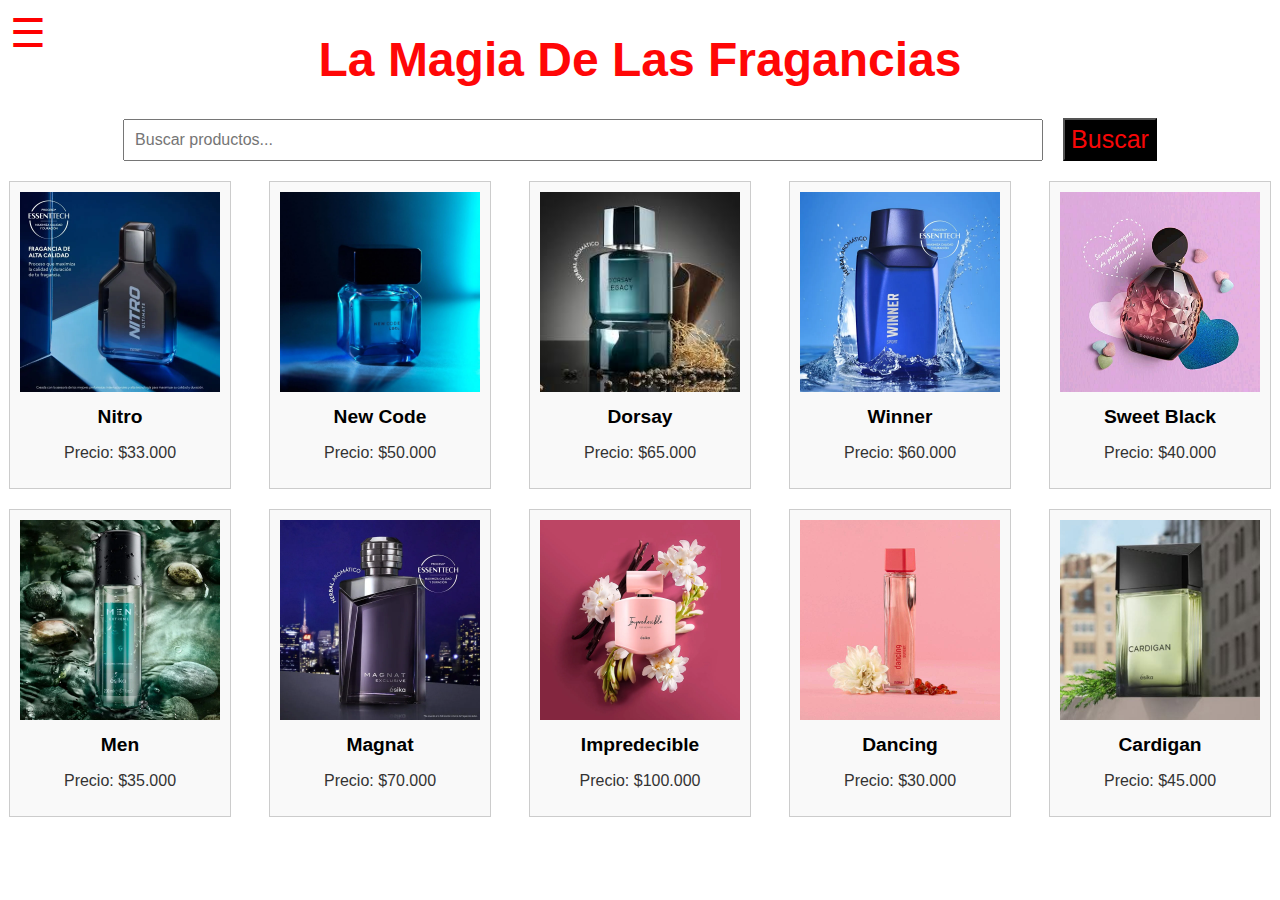
<file: Productos.html>
<!DOCTYPE html>
<html lang="en">
<head>
    <meta charset="UTF-8">
    <meta name="viewport" content="width=device-width, initial-scale=1.0">
    <!----<link rel="stylesheet" href="style3.css">--->
    <link rel="stylesheet" href="style2.css">
    <title>Productos</title>
</head>
<body>
    <input type="checkbox" id="hamburguesa" class="menu-hamburguesa">
    <label for="hamburguesa">&#9776;</label>
    <header class="Superior">
        <h1>La Magia De Las Fragancias</h1>
        <nav class="Menú">
            <a href="index.html"><button class="boton">INICIO</button></a>
            <a href="Productos.html"><button class="boton">PRODUCTOS</button></a>
            <a href="Informacion.html"><button class="boton">INFORMACIÓN</button></a>
        </nav>
    </header>
    <div class="overlay"></div> 
    <div class="barra-busqueda">
        <input type="text" id="busqueda" placeholder="Buscar productos...">
        <button id="boton-busqueda" class="boton-busqueda" onclick="buscarDivs()">Buscar</button>

    </div>
    <div class="contenedor-productos">
        <div class="producto">
            <img src="Imagenes y videos/nitro.png" alt="Producto 1">
            <h2>Nitro</h2>
            <p>Precio: $33.000</p>
        </div>
        <div class="producto">
            <img src="Imagenes y videos/newcode.png" alt="Producto 2">
            <h2>New Code</h2>
            <p>Precio: $50.000</p>
        </div>
        <div class="producto">
            <img src="Imagenes y videos/dorsay.png" alt="Producto 3">
            <h2>Dorsay</h2>
            <p>Precio: $65.000</p>
        </div>
        <div class="producto">
            <img src="Imagenes y videos/winner.png" alt="Producto 4">
            <h2>Winner</h2>
            <p>Precio: $60.000</p>
        </div>
        <div class="producto">
            <img src="Imagenes y videos/sweet black.png" alt="Producto 5">
            <h2>Sweet Black</h2>
            <p>Precio: $40.000</p>
        </div>
        <div class="producto">
            <img src="Imagenes y videos/men.png" alt="Producto 6">
            <h2>Men</h2>
            <p>Precio: $35.000</p>
        </div>
        <div class="producto">
            <img src="Imagenes y videos/magnat.png" alt="Producto 7">
            <h2>Magnat</h2>
            <p>Precio: $70.000</p>
        </div>
        <div class="producto">
            <img src="Imagenes y videos/impredecible.png" alt="Producto 8">
            <h2>Impredecible</h2>
            <p>Precio: $100.000</p>
        </div>
        <div class="producto">
            <img src="Imagenes y videos/Dancing.png" alt="Producto 9">
            <h2>Dancing</h2>
            <p>Precio: $30.000</p>
        </div>
        <div class="producto">
            <img src="Imagenes y videos/Cardigan.png" alt="Producto 10">
            <h2>Cardigan</h2>
            <p>Precio: $45.000</p>
        </div>
    </div>
    <div id="productoNoEncontrado" class="productoNoEncontrado">
        <p>El producto buscado no existe.</p>
    </div>
<script>
    productoNoEncontrado.style.display='none';
    function buscarDivs() {
    const searchValue = document.getElementById('busqueda').value.toLowerCase();
    const products = document.querySelectorAll('.producto');
    const productoNoEncontrado = document.getElementById("productoNoEncontrado");

    let bandera = false;
    products.forEach(producto => {
        const textContent = producto.textContent.toLowerCase();

        if (textContent.includes(searchValue)) {
            producto.style.display = 'block';
            bandera = true;
             
        } else {
            producto.style.display = 'none';
        }
    });

    if (bandera) {
        productoNoEncontrado.style.display = 'none';
    } else {
        productoNoEncontrado.style.display = 'block';
        setTimeout(function() {
            document.getElementById('busqueda').value = "";
            products.forEach(product => {
                product.style.display = 'block';
            });
            productoNoEncontrado.style.display = 'none';
        }, 3000);
    }
}

</script>
</body>
</html>
</file>
<file: style3.css>
.Superior {
    text-align: center;
}
.Menú {
    position: absolute; 
    top: 35%;
    left: 35px; 
    z-index: 2;
    display: none;
    width: auto; 
}
h1 {
    color: rgb(255, 7, 7);
    font-size: 3em;
}

button {
    border-radius: 20px;
    margin-top: 25px;
    font-size: 25px;
    text-align: center;
    width: 100%; 
    max-width: 250px;
    display: block;
    color: rgb(247, 7, 7);
    background-color: black;
    line-height: 50px; 
    transition: all 0.3s ease; 
    margin-left: 20px;
}

button:hover {
    background-color: rgb(255, 255, 255);
    color: black; 
    letter-spacing: 5px;
    transform: translateY(10px);
}

input.menu-hamburguesa:checked ~ .Superior .Menú {
    display: block;
}

.menu-hamburguesa {
    display: none;
}


label[for="hamburguesa"] {
    position: absolute;
    top: 10px; 
    left: 10px; 
    cursor: pointer;
    font-size: 40px;
    z-index: 4;
    color: rgb(255, 0, 0);
}


.overlay {
    position: fixed;
    top: 0;
    left: 0;
    width: 100%; 
    height: 100%;
    background-color: rgba(0, 0, 0, 0.87);
    z-index: 1; 
    display: none; 
}

input.menu-hamburguesa:checked ~ .overlay {
    display: block;
}

.Menú a {
    text-decoration: none; 
}

.contenedor-imagenes {
    display: flex;
    justify-content: center;
    padding: 20px;
}

.IMG {
    flex: 0 0 auto;
     
}

.IMG img {
    width: 120px; 
    height: 300px; 
    object-fit: cover; 
    transition: all 400ms;
    
}


.IMG:nth-child(2) img,
.IMG:nth-child(4) img {
    margin-top: 20px; 
}

.IMG img:hover {
    width: 250px;
    opacity: 1;
}

.contenedor-imagenes:hover .IMG img {
    opacity: 0.2; 
}

.contenedor-imagenes .IMG img:hover {
    opacity: 1; 
}

/* Teléfonos */
@media (max-width: 600px) {
    .Menú {
        top: 20%; 
        left: 10px;
        width: 90%;
    }
    h1 {
        font-size: 2em;
    }
    button {
        font-size: 20px;
        width: 100%;
    }
    label[for="hamburguesa"] {
        font-size: 30px;
    }
    .overlay {
        width: 60%; 
        left: 0; 
    }
    .IMG img {
        width: 40px; 
        height: 100px; 
        object-fit: cover; 
        transition: all 400ms;
        
    }
    .IMG img:active {
        width: 80px;
        opacity: 1;
    }
    
    .contenedor-imagenes:active .IMG img {
        opacity: 0.2; 
    }
    
    .contenedor-imagenes .IMG img:active {
        opacity: 1; 
    }
}


/* Tablets */
@media (min-width: 601px) and (max-width: 1024px) {
    .Menú {
        top: 30%; 
        left: 20px;
        width: 80%;
    }
    h1 {
        font-size: 2.5em;
    }
    button {
        font-size: 22px;
    }
    label[for="hamburguesa"] {
        font-size: 35px;
    }
    .overlay {
        width: 40%; 
        left: 0; 
    }
}

/* Portátiles */
@media (min-width: 1025px) {
    .Menú {
        top: 35%; 
        left: 35px;
        width: auto;
    }
    h1 {
        font-size: 3em;
    }
    button {
        font-size: 25px;
    }
    label[for="hamburguesa"] {
        font-size: 40px;
    }
    .overlay {
        width: 25%;
    }
}
</file>
<file: style2.css>
/* Estilo global */
body {
    margin: 0;
    font-family: Arial, sans-serif;
}

/* Sección Superior */
.Superior {
    text-align: center;
}

/* Menú */
.Menú {
    position: absolute; 
    top: 35%;
    left: 35px; 
    z-index: 2;
    display: none;
    width: auto; 
}

h1 {
    color: rgb(255, 7, 7);
    font-size: 3em;
}

/* Botones */
button {
    border-radius: 20px;
    margin-top: 25px;
    font-size: 25px;
    text-align: center;
    width: 100%; 
    max-width: 250px; /* Limita el ancho máximo de los botones */
    display: block;
    color: rgb(247, 7, 7);
    background-color: black;
    line-height: 50px; 
    transition: all 0.3s ease; 
    margin-left: 20px;
}

button:hover {
    background-color: rgb(255, 255, 255);
    color: black; 
    letter-spacing: 5px;
    transform: translateY(10px);
}

/* Toggle del Menú */
input.menu-hamburguesa:checked ~ .Superior .Menú {
    display: block;
}

.menu-hamburguesa {
    display: none;
}

/* Etiqueta del Toggle */
label[for="hamburguesa"] {
    position: absolute;
    top: 10px; 
    left: 10px; 
    cursor: pointer;
    font-size: 40px;
    z-index: 4;
    color: rgb(255, 0, 0);
}

/* Overlay */
.overlay {
    position: fixed; /* Cambiado a fixed para que siempre cubra la pantalla completa */
    top: 0;
    left: 0;
    width: 100%; 
    height: 100%;
    background-color: rgba(0, 0, 0, 0.87);
    z-index: 1; 
    display: none; 
}

input.menu-hamburguesa:checked ~ .overlay {
    display: block;
}

/* Enlaces del Menú */
.Menú a {
    text-decoration: none; 
}

/* Barra de Búsqueda */
.barra-busqueda {
    display: flex; 
    align-items: center;
    justify-content: center;
    margin: 20px 0;
}

#busqueda {
    padding: 10px;
    font-size: 16px;
    width: 70%; 
}

/* Contenedor de Productos */
.contenedor-productos {
    display: flex;
    flex-wrap: wrap;
    gap: 20px; 
    justify-content: space-around;
}

/* Producto Individual */
.producto {
    width: 200px; 
    border: 1px solid #ccc;
    padding: 10px;
    text-align: center;
    background-color: #f9f9f9;
}

.producto img {
    width: 100%;
    height: auto;
}

.producto h2 {
    font-size: 1.2em;
    margin: 10px 0;
}

.producto p {
    font-size: 1em;
    color: #333;
}

/* Botón de Búsqueda */
#boton-busqueda {
    border-radius: 0;
    width: auto;
    height: 43px;
    vertical-align: middle;
    margin-top: -2px;
    line-height: normal;
}

#boton-busqueda:hover {
    background-color: black;
    color: rgb(247, 7, 7);
    letter-spacing: 0;
    border: none;
    transform: none;
}
/* Dispositivos Pequeños (Teléfonos) */
@media (max-width: 600px) {
    .Menú {
        top: 20%; 
        left: 10px;
        width: 90%;
    }
    h1 {
        font-size: 2em;
    }
    button {
        font-size: 20px;
        width: 100%;
    }
    label[for="hamburguesa"] {
        font-size: 30px;
    }
    .overlay {
        width: 60%; /* Ajustado para que ocupe el 60% de la pantalla en móviles */
        left: 0; /* Asegura que el overlay se alinee a la izquierda */
    }
    #busqueda {
        width: 80%;
    }
    .producto {
        width: 45%;
    }
}


/* Dispositivos Medianos (Tabletas) */
@media (min-width: 601px) and (max-width: 1024px) {
    .Menú {
        top: 30%; 
        left: 20px;
        width: 80%;
    }
    h1 {
        font-size: 2.5em;
    }
    button {
        font-size: 22px;
    }
    label[for="hamburguesa"] {
        font-size: 35px;
    }
    .overlay {
        width: 40%; /* Ajustado para que ocupe solo el 40% de la pantalla en tabletas */
        left: 0; /* Asegura que el overlay se alinee a la izquierda */
    }
    #busqueda {
        width: 75%;
    }
    .producto {
        width: 30%;
    }
}

/* Dispositivos Grandes (Portátiles y Escritorios) */
@media (min-width: 1025px) {
    .Menú {
        top: 35%; 
        left: 35px;
        width: auto;
    }
    h1 {
        font-size: 3em;
    }
    button {
        font-size: 25px;
    }
    label[for="hamburguesa"] {
        font-size: 40px;
    }
    .overlay {
        width: 25%; /* Mantiene el 25% de ancho en pantallas grandes */
    }
    #busqueda {
        width: 70%;
    }
    .producto {
        width: 200px;
    }
}
</file>
